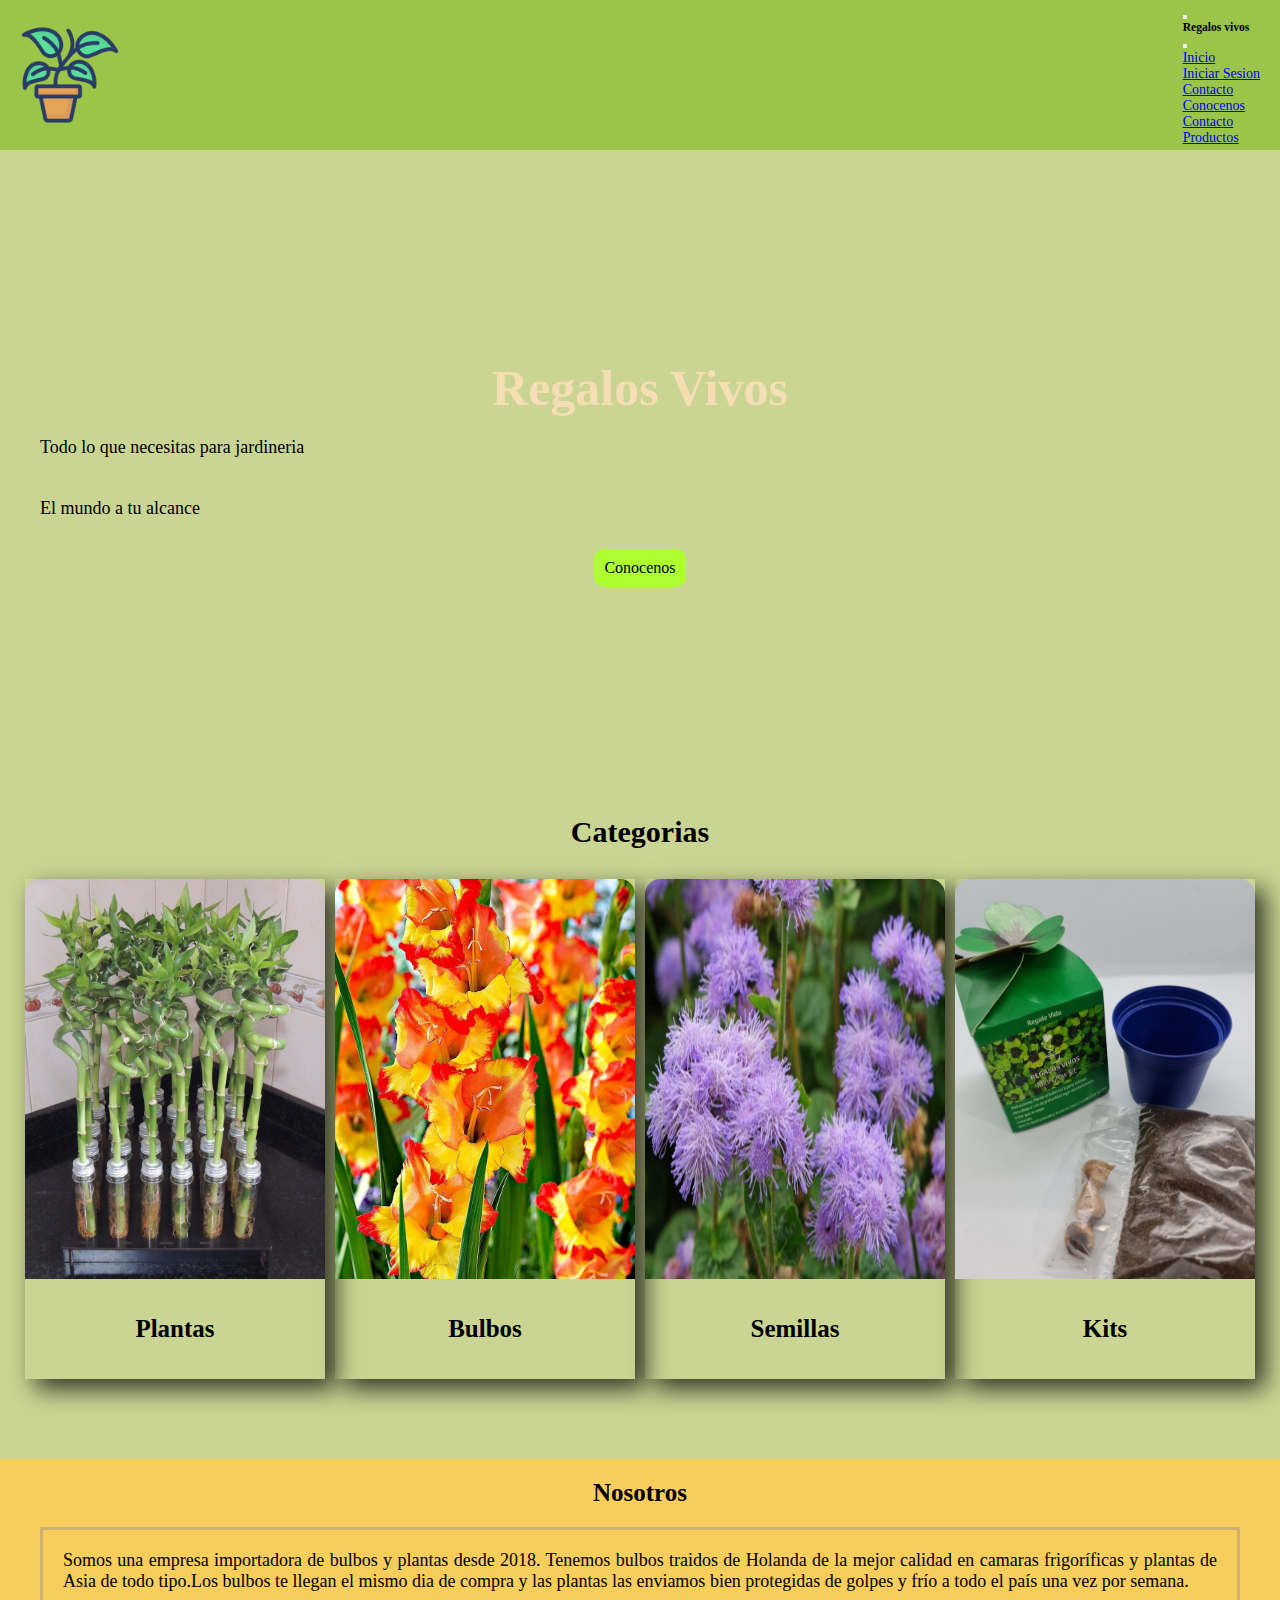
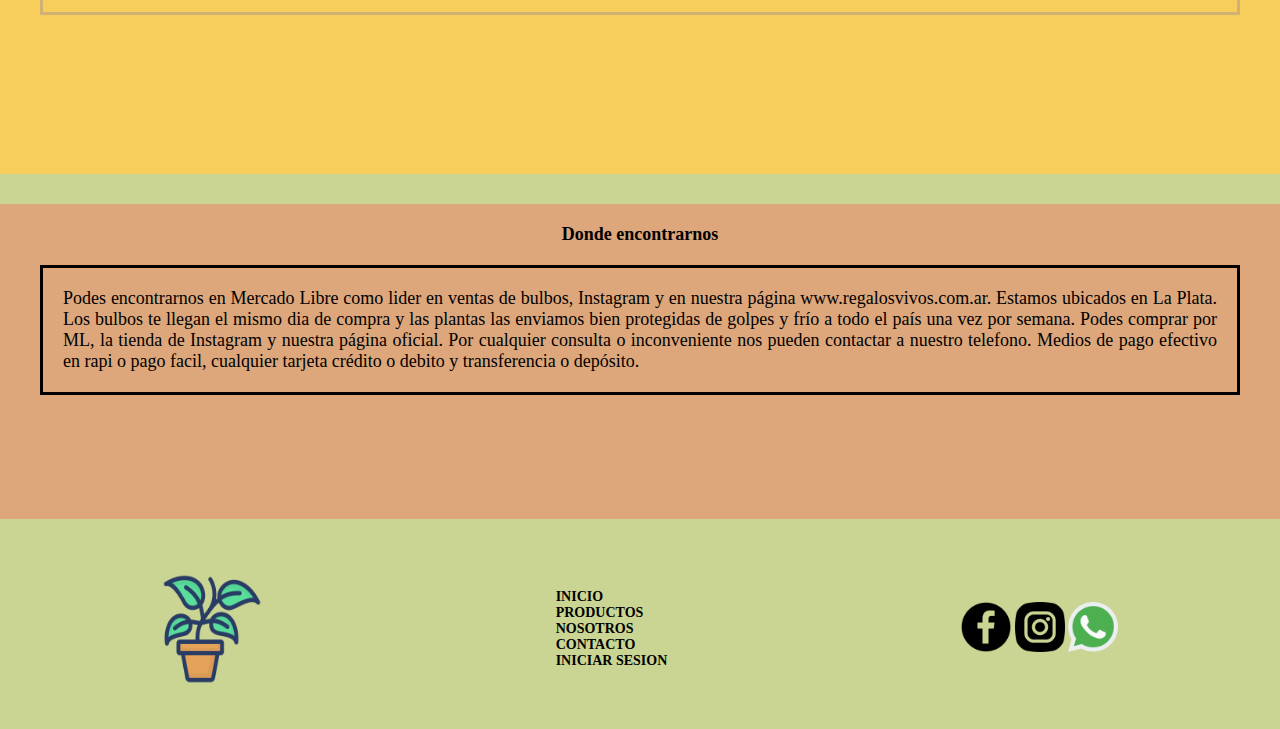
<file: mi_proyecto/index.html>
<!DOCTYPE html>
<html lang="es">

<head>
    <meta charset="UTF-8">
    <meta http-equiv="X-UA-Compatible" content="IE=edge">
    <meta name="viewport" content="width=device-width, initial-scale=1.0">
    <meta name="keywords" content="Plantas, bulbos, kits de siembra, semillas, importadas, argentina, La plata">
    <meta name="description" content="Bulbos, semillas, plantas y kits de siembra importados desde Holanda y Asia, La plata a todo el pais">
    <title>Regalos vivos</title>
    <link rel="icon" href="./images/favicon.ico" type="image/x-icon">
    <link rel="stylesheet" href="css/style.css">
    <link href="https://cdn.jsdelivr.net/npm/bootstrap@5.1.3/dist/css/bootstrap.min.css" rel="stylesheet"
        integrity="sha384-1BmE4kWBq78iYhFldvKuhfTAU6auU8tT94WrHftjDbrCEXSU1oBoqyl2QvZ6jIW3" crossorigin="anonymous">

</head>

<body>
    <header class="header">
        <img src="images/planta-en-maceta.png" alt="">

        <nav class="navbar navbar-light fixed-top">
            <div class="container-fluid">
                <a class="navbar-brand" href="#"></a>
                <button class="navbar-toggler" type="button" data-bs-toggle="offcanvas"
                    data-bs-target="#offcanvasNavbar" aria-controls="offcanvasNavbar">
                    <span class="navbar-toggler-icon"></span>
                </button>
                <div class="offcanvas offcanvas-end" tabindex="-1" id="offcanvasNavbar"
                    aria-labelledby="offcanvasNavbarLabel">
                    <div class="offcanvas-header">
                        <h5 class="offcanvas-title" id="offcanvasNavbarLabel">Regalos vivos</h5>
                        <button type="button" class="btn-close text-reset" data-bs-dismiss="offcanvas"
                            aria-label="Close"></button>
                    </div>
                    <div class="offcanvas-body">
                        <ul class="navbar-nav justify-content-end flex-grow-1 pe-3">
                            <li class="nav-item">
                                <a class="nav-link active" aria-current="page" href="index.html">Inicio</a>
                            </li>
                            <li class="nav-item">
                                <a class="nav-link" href="./pages/iniciasesion.html">Iniciar Sesion</a>
                            </li>
                            <li class="nav-item dropdown">
                                <a class="nav-link dropdown-toggle" href="#" id="offcanvasNavbarDropdown" role="button"
                                    data-bs-toggle="dropdown" aria-expanded="false">
                                    Contacto
                                </a>
                                <ul class="dropdown-menu" aria-labelledby="offcanvasNavbarDropdown">
                                    <li><a class="dropdown-item" href="./pages/conocenos.html">Conocenos</a></li>
                                    <li><a class="dropdown-item" href="./pages/contacto.html">Contacto</a></li>
                                    <li><a class="dropdown-item" href="/pages/productos.html">Productos</a>                                       
                                    </li>
                                </ul>
                            </li>
                        </ul>
                    </div>
                </div>
            </div>
        </nav>




        <!-- FIN NAV BAR BOOTSTRAP -->
    </header>
    <div class="grid-container">
        <main class="main">
            <section class="hero">
                <h1>Regalos Vivos</h1>
                <p>Todo lo que necesitas para jardineria</p>
                <p>El mundo a tu alcance</p>
                <a href="./pages/conocenos.html">Conocenos</a>
            </section>
            <section class="categorias">
                <h2>Categorias</h2>
                <div>
                    <div>
                        <img src="./images/Plantasdesafio1.jpg" alt="Plantas" width="400" height="500">
                        <h3>Plantas</h3>
                        <a href=""></a>
                    </div>
                    <div>
                        <img src="./images/Bulbosdesafio1.jpg" alt="Bulbos" width="400" height="300">
                        <h3>Bulbos</h3>
                        <a href=""></a>
                    </div>
                    <div>
                        <img src="./images/Semillasdesafio1.jpg" alt="Semillas" width="400" height="300">
                        <h3>Semillas</h3>
                        <a href=""></a>
                    </div>
                    <div>
                        <img src="./images/Kitsdesafio1.jpg" alt="Kits ded siembra" width="400" height="500">
                        <h3>Kits</h3>
                        <a href=""></a>
                    </div>
                </div>
            </section>
            <section class="section__tres">
                <h3>Nosotros</h3>
                <p>Somos una empresa importadora de bulbos y plantas desde 2018. Tenemos bulbos traidos de Holanda de la
                    mejor calidad en camaras frigoríficas y plantas de Asia de todo tipo.Los bulbos te llegan el mismo
                    dia de compra y las plantas las enviamos bien protegidas de golpes y frío a todo el país una vez por
                    semana.
                </p>

            </section>
            <section class="section__cuatro">
                <h4>Donde encontrarnos</h4>
                <p>Podes encontrarnos en Mercado Libre como lider en ventas de bulbos, Instagram y en nuestra página
                    www.regalosvivos.com.ar. Estamos ubicados en La Plata. Los bulbos te llegan el mismo dia de compra y
                    las plantas las enviamos bien protegidas de golpes y frío a todo el país una vez por semana. Podes
                    comprar por ML, la tienda de Instagram y nuestra página oficial. Por cualquier consulta o
                    inconveniente nos pueden contactar a nuestro telefono. Medios de pago efectivo en rapi o pago facil,
                    cualquier tarjeta crédito o debito y transferencia o depósito.
                </p>
            </section>

        </main>
    </div>
    <footer class="footer">
        <img src="./images/planta-en-maceta.png" alt="regalos vivos">
        <ul>
            <li><a href="index.html">inicio</a></li>
            <li><a href="./pages/productos.html">Productos</a></li>
            <li><a href="./pages/conocenos.html">Nosotros</a></li>
            <li><a href="./pages/contacto.html">Contacto</a></li>
            <li><a href="./pages/iniciasesion.html">Iniciar Sesion</a></li>
        </ul>
        <div>
            <img src="./images/facebook.png" alt="facebook">
            <img src="./images/instagram.png" alt="instagram">
            <img src="./images/whatsapp.png" alt="whatsapp">
        </div>
    </footer>

    <script src="https://cdn.jsdelivr.net/npm/bootstrap@5.1.3/dist/js/bootstrap.bundle.min.js"
        integrity="sha384-ka7Sk0Gln4gmtz2MlQnikT1wXgYsOg+OMhuP+IlRH9sENBO0LRn5q+8nbTov4+1p"
        crossorigin="anonymous"></script>
</body>

</html>
</file>
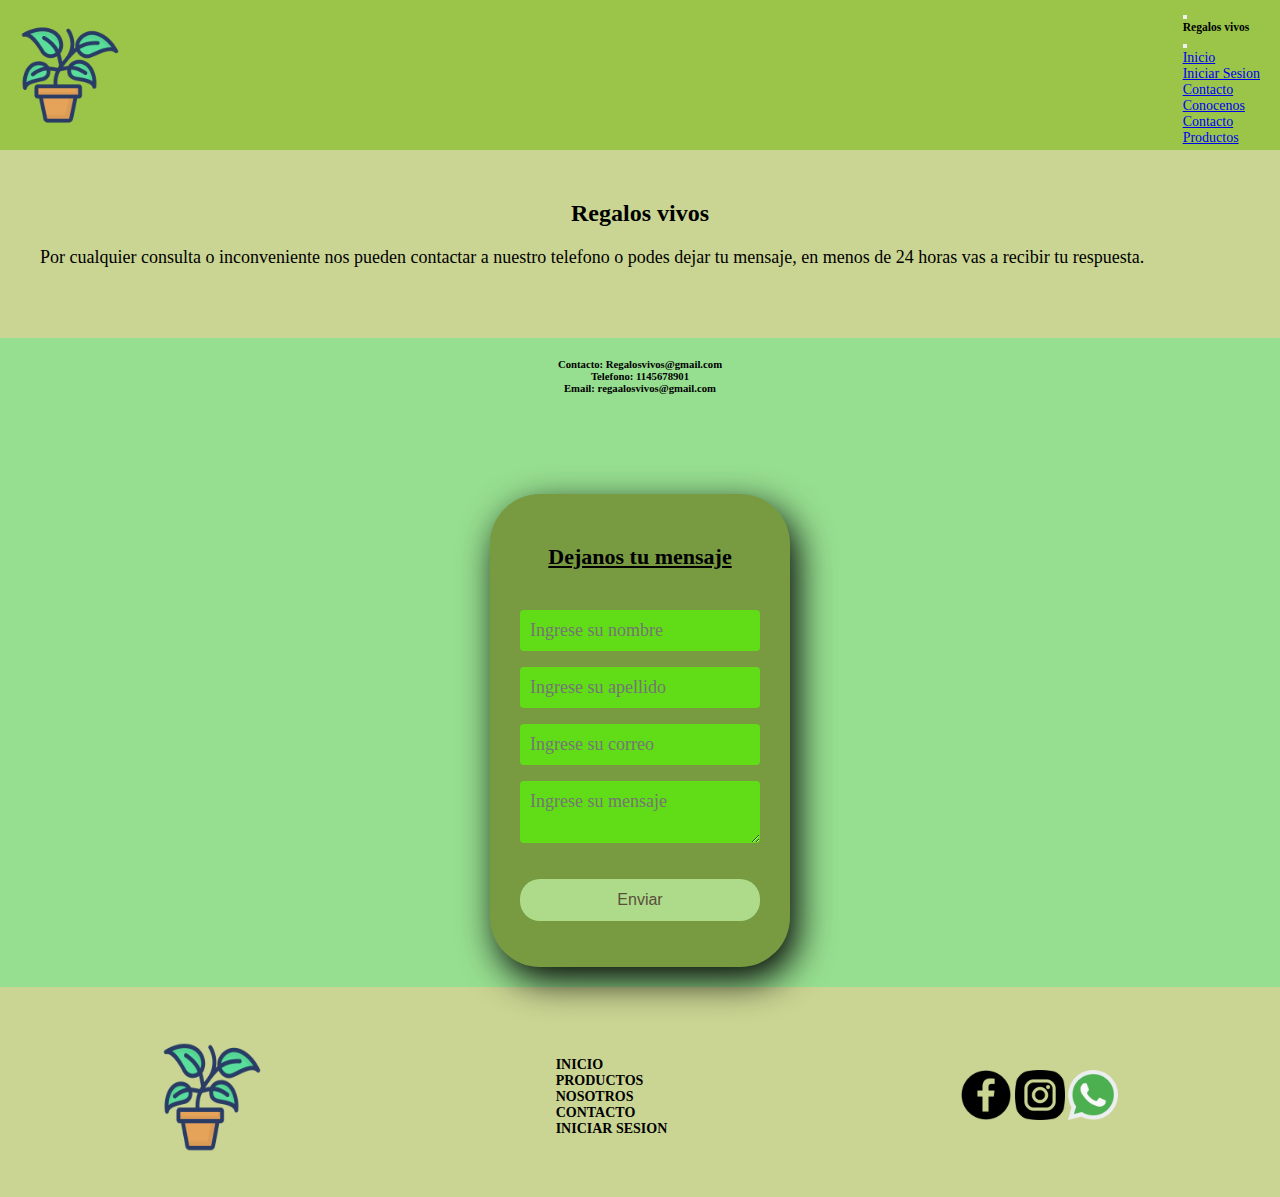
<file: mi_proyecto/pages/contacto.html>
<!DOCTYPE html>
<html lang="en">

<head>
    <meta charset="UTF-8">
    <meta http-equiv="X-UA-Compatible" content="IE=edge">
    <meta name="viewport" content="width=device-width, initial-scale=1.0">
    <title>Regalos vivos</title>
    <link rel="icon" href="../images/favicon.ico" type="image/x-icon">
    <link rel="stylesheet" href="../css/style.css">
    <link href="https://cdn.jsdelivr.net/npm/bootstrap@5.1.3/dist/css/bootstrap.min.css" rel="stylesheet"
        integrity="sha384-1BmE4kWBq78iYhFldvKuhfTAU6auU8tT94WrHftjDbrCEXSU1oBoqyl2QvZ6jIW3" crossorigin="anonymous">
</head>

<body>
    <header class="header">
        <img src="../images/planta-en-maceta.png" alt="">

        <nav class="navbar navbar-light fixed-top">
            <div class="container-fluid">
                <a class="navbar-brand" href="#"></a>
                <button class="navbar-toggler" type="button" data-bs-toggle="offcanvas"
                    data-bs-target="#offcanvasNavbar" aria-controls="offcanvasNavbar">
                    <span class="navbar-toggler-icon"></span>
                </button>
                <div class="offcanvas offcanvas-end" tabindex="-1" id="offcanvasNavbar"
                    aria-labelledby="offcanvasNavbarLabel">
                    <div class="offcanvas-header">
                        <h5 class="offcanvas-title" id="offcanvasNavbarLabel">Regalos vivos</h5>
                        <button type="button" class="btn-close text-reset" data-bs-dismiss="offcanvas"
                            aria-label="Close"></button>
                    </div>
                    <div class="offcanvas-body">
                        <ul class="navbar-nav justify-content-end flex-grow-1 pe-3">
                            <li class="nav-item">
                                <a class="nav-link active" aria-current="page" href="../index.html">Inicio</a>
                            </li>
                            <li class="nav-item">
                                <a class="nav-link" href="iniciasesion.html">Iniciar Sesion</a>
                            </li>
                            <li class="nav-item dropdown">
                                <a class="nav-link dropdown-toggle" href="#" id="offcanvasNavbarDropdown" role="button"
                                    data-bs-toggle="dropdown" aria-expanded="false">
                                    Contacto
                                </a>
                                <ul class="dropdown-menu" aria-labelledby="offcanvasNavbarDropdown">
                                    <li><a class="dropdown-item" href="conocenos.html">Conocenos</a></li>
                                    <li><a class="dropdown-item" href="contacto.html">Contacto</a></li>
                                    <li><a class="dropdown-item" href="productos.html">Productos</a>                                       
                                    </li>
                                </ul>
                            </li>
                        </ul>
                    </div>
                </div>
            </div>
        </nav>

        <!-- FIN NAV BAR BOOTSTRAP -->
    </header>
    <div class="grid-container">
        <main class="main">
            <section>
                <h2>Regalos vivos</h3>
                <p> Por cualquier consulta o inconveniente nos pueden contactar a nuestro telefono o podes dejar tu
                    mensaje, en menos de 24 horas vas a recibir tu respuesta.
                </p>
            </section>            
            <section class="section__contacto">
                <h6>Contacto: Regalosvivos@gmail.com</h6>
                <h6>Telefono: 1145678901</h6>
                <h6>Email: regaalosvivos@gmail.com</h6>
                <div class="form-register-contacto">
                    <h4>Dejanos tu mensaje</h4>
                    <input class="controls" type="text" name="nombre" id="nombre" placeholder="Ingrese su nombre">
                    <input class="controls" type="text" name="apellido" id="apellido" placeholder="Ingrese su apellido">
                    <input class="controls" type="email" name="correo" id="correo" placeholder="Ingrese su correo">
                    <textarea class="controls" name="mensaje" placeholder="Ingrese su mensaje"></textarea>
                    <input class="botons" type="submit" value="Enviar">
            </section>
    </div>
    </section>
    </main>
    </div>
    <footer class="footer">
        <img src="../images/planta-en-maceta.png" alt="">
        <ul>
            <li><a href="../index.html">inicio</a></li>
            <li><a href="./productos.html">Productos</a></li>
            <li><a href="./conocenos.html">Nosotros</a></li>
            <li><a href="./contacto.html">Contacto</a></li>
            <li><a href="./iniciasesion.html">Iniciar Sesion</a></li>
        </ul>
        <div>
            <img src="../images/facebook.png" alt="facebook">
            <img src="../images/instagram.png" alt="instagram">
            <img src="../images/whatsapp.png" alt="whatsapp">
        </div>
    </footer>
    <script src="https://cdn.jsdelivr.net/npm/bootstrap@5.1.3/dist/js/bootstrap.bundle.min.js"
        integrity="sha384-ka7Sk0Gln4gmtz2MlQnikT1wXgYsOg+OMhuP+IlRH9sENBO0LRn5q+8nbTov4+1p"
        crossorigin="anonymous"></script>
</body>

</html>
</file>
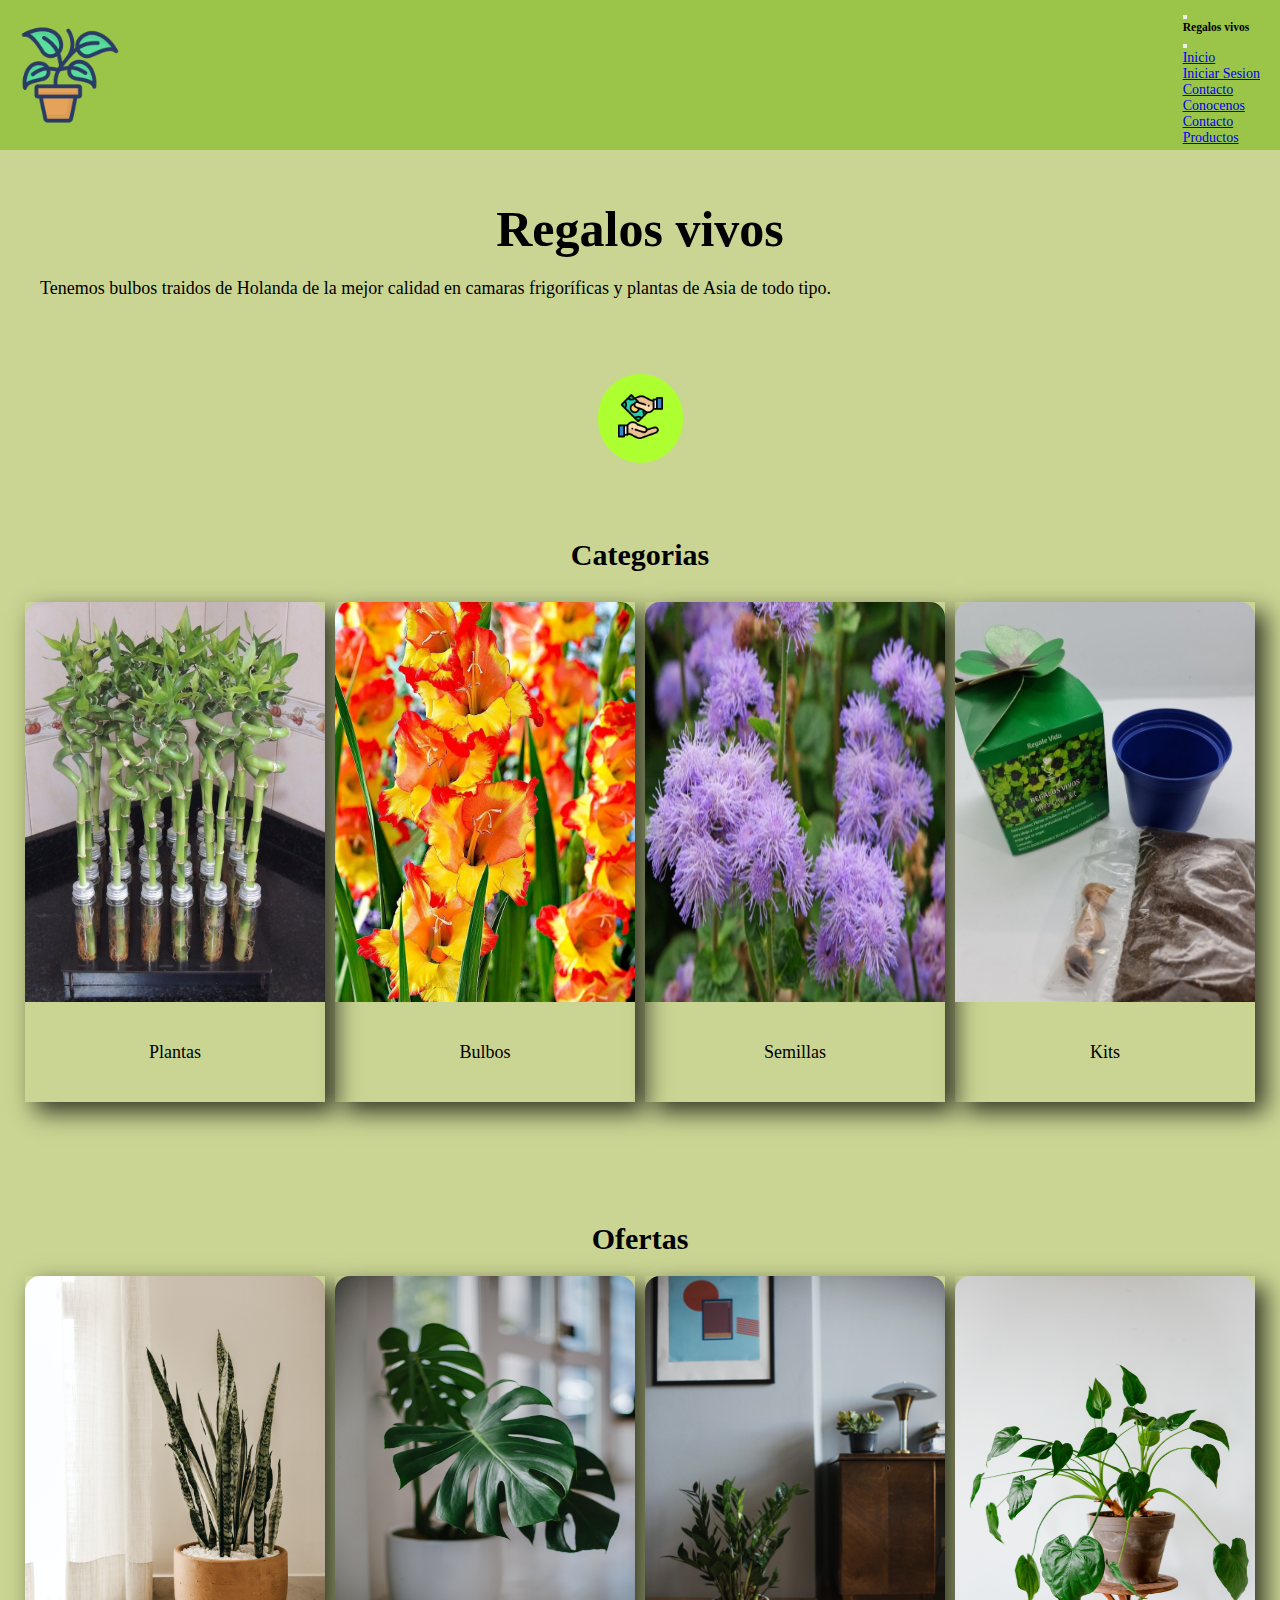
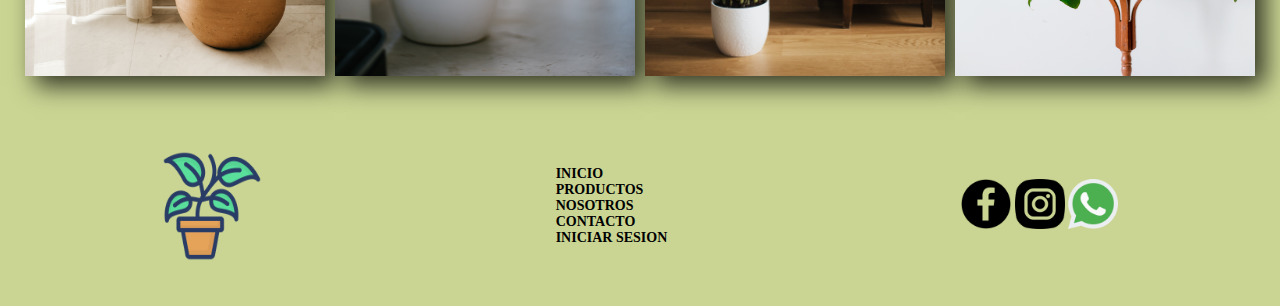
<file: mi_proyecto/pages/productos.html>
<!DOCTYPE html>
<html lang="en">

<head>
    <meta charset="UTF-8">
    <meta http-equiv="X-UA-Compatible" content="IE=edge">
    <meta name="viewport" content="width=device-width, initial-scale=1.0">
    <meta name="keywords" content="Plantas, bulbos, kits de siembra, semillas, importadas, argentina, La plata">
    <meta name="description" content="Bulbos, semillas, plantas y kits de siembra importados desde Holanda y Asia, La plata a todo el pais">
    <title>Regalos vivos</title>
    <link rel="shortcut icon" href="../images/favicon.ico" type="image/x-icon">
    <link rel="stylesheet" href="../css/style.css">
    <link href="https://cdn.jsdelivr.net/npm/bootstrap@5.1.3/dist/css/bootstrap.min.css" rel="stylesheet"
    integrity="sha384-1BmE4kWBq78iYhFldvKuhfTAU6auU8tT94WrHftjDbrCEXSU1oBoqyl2QvZ6jIW3" crossorigin="anonymous">
</head>

<body>
    <header class="header">
        <img src="../images/planta-en-maceta.png" alt="">

        <nav class="navbar navbar-light fixed-top">
            <div class="container-fluid">
                <a class="navbar-brand" href="#"></a>
                <button class="navbar-toggler" type="button" data-bs-toggle="offcanvas"
                    data-bs-target="#offcanvasNavbar" aria-controls="offcanvasNavbar">
                    <span class="navbar-toggler-icon"></span>
                </button>
                <div class="offcanvas offcanvas-end" tabindex="-1" id="offcanvasNavbar"
                    aria-labelledby="offcanvasNavbarLabel">
                    <div class="offcanvas-header">
                        <h5 class="offcanvas-title" id="offcanvasNavbarLabel">Regalos vivos</h5>
                        <button type="button" class="btn-close text-reset" data-bs-dismiss="offcanvas"
                            aria-label="Close"></button>
                    </div>
                    <div class="offcanvas-body">
                        <ul class="navbar-nav justify-content-end flex-grow-1 pe-3">
                            <li class="nav-item">
                                <a class="nav-link active" aria-current="page" href="../index.html">Inicio</a>
                            </li>
                            <li class="nav-item">
                                <a class="nav-link" href="iniciasesion.html">Iniciar Sesion</a>
                            </li>
                            <li class="nav-item dropdown">
                                <a class="nav-link dropdown-toggle" href="#" id="offcanvasNavbarDropdown" role="button"
                                    data-bs-toggle="dropdown" aria-expanded="false">
                                    Contacto
                                </a>
                                <ul class="dropdown-menu" aria-labelledby="offcanvasNavbarDropdown">
                                    <li><a class="dropdown-item" href="conocenos.html">Conocenos</a></li>
                                    <li><a class="dropdown-item" href="contacto.html">Contacto</a></li>
                                    <li><a class="dropdown-item" href="productos.html">Productos</a>                                       
                                    </li>
                                </ul>
                            </li>
                        </ul>
                    </div>
                </div>
            </div>
        </nav>

        <!-- FIN NAV BAR BOOTSTRAP -->
    </header>
    <div class="grid-container">
        <main class="main">
            <section>
                <h1>Regalos vivos</h1>
                <p>Tenemos bulbos traidos de Holanda de la
                    mejor calidad en camaras frigoríficas y plantas de Asia de todo tipo.</p>
            </section>
            <div class="boton">
                <a href="productos.html"><img src="../images/metodo-de-pago.png" alt="Metodo de pago"></a>

            </div>
            <section class="categorias">
                <h2>Categorias</h2>
                <div>
                    <div>
                        <img src="../images/Plantasdesafio1.jpg" alt="Plantas" width="400" height="500">
                        <p>Plantas</p>
                        <a href=""></a>
                    </div>
                    <div>
                        <img src="../images/Bulbosdesafio1.jpg" alt="Bulbos" width="400" height="300">
                        <p>Bulbos</p>
                        <a href=""></a>
                    </div>
                    <div>
                        <img src="../images/Semillasdesafio1.jpg" alt="Semillas" width="400" height="300">
                        <p>Semillas</p>
                        <a href=""></a>
                    </div>
                    <div>
                        <img src="../images/Kitsdesafio1.jpg" alt="Kits ded siembra" width="400" height="500">
                        <p>Kits</p>
                        <a href=""></a>
                    </div>
                </div>
            </section>
            <section class="slider">
                <h2>Ofertas</h2>
                <div>

                    <div>
                        <li><img src="../images/slider.1.jpg" alt=""></li>
                    </div>
                    <div>
                        <li><img src="../images/slider.2.jpg" alt=""></li>
                    </div>
                    <div>
                        <li><img src="../images/slider.3.jpg" alt=""></li>
                    </div>
                    <div>
                        <li><img src="../images/slider.4.jpg" alt=""></li>
                    </div>
                </div>
    </div>
    </section>
    </main>
    <footer class="footer">
        <img src="../images/planta-en-maceta.png" alt="">
        <ul>
            <li><a href="../index.html">inicio</a></li>
            <li><a href="./productos.html">Productos</a></li>
            <li><a href="./conocenos.html">Nosotros</a></li>
            <li><a href="./contacto.html">Contacto</a></li>
            <li><a href="./iniciasesion.html">Iniciar Sesion</a></li>
        </ul>
        <div>
            <img src="../images/facebook.png" alt="facebook">
            <img src="../images/instagram.png" alt="instagram">
            <img src="../images/whatsapp.png" alt="whatsapp">
        </div>
    </footer>
    <script src="https://cdn.jsdelivr.net/npm/bootstrap@5.1.3/dist/js/bootstrap.bundle.min.js"
        integrity="sha384-ka7Sk0Gln4gmtz2MlQnikT1wXgYsOg+OMhuP+IlRH9sENBO0LRn5q+8nbTov4+1p"
        crossorigin="anonymous"></script>
</body>

</html>
</file>
<file: mi_proyecto/css/style.css>
* {
  margin: 0;
  padding: 0;
  box-sizing: border-box;
  list-style: none;
}
* .grid-container {
  display: grid;
  grid-template-columns: 1fr 1fr;
  grid-template-rows: 0.5fr auto 0.5fr;
  grid-template-areas: "header header" "main main" "footer footer";
}

/*-------------------M   Q---------------------*/
@media screen and (max-width: 1630px) {
  .hero p {
    width: 100%;
  }
}
@media screen and (max-width: 1630px) {
  .grid-container {
    text-align: center;
    justify-content: center;
  }
}
@media screen and (max-width: 1269px) {
  .main {
    text-align: center;
    justify-content: center;
  }
}
@media screen and (max-width: 1269px) {
  .main {
    text-align: center;
    justify-content: center;
  }
}
@media screen and (max-width: 582px) {
  .header nav ul {
    flex-direction: column;
    justify-content: center;
    text-align: center;
    width: 100%;
  }
}
@media screen and (max-width: 480px) {
  .hero h1 {
    font-size: 40px;
  }

  .hero p {
    font-size: 20px;
  }
}
@media screen and (max-width: 360px) {
  .hero h1 {
    font-size: 30px;
  }
}
/* ------------------Paleta de colores del proyecto---------------------- */
.header {
  font-size: 14px;
  justify-content: space-between;
  align-items: center;
  text-decoration: none;
  display: flex;
  background-color: rgb(154, 197, 73);
  padding: 20px;
  grid-area: header;
  height: 150px;
  width: 100%;
}
.header img {
  width: 100px;
  height: 100px;
}

.main {
  background-color: #CAD593;
  grid-area: main;
}
.main .hero {
  display: flex;
  flex-direction: column;
  justify-content: center;
  align-items: center;
  background-image: url("https://images.pexels.com/photos/1229023/pexels-photo-1229023.jpeg?auto=compress&cs=tinysrgb&w=1260&h=750&dpr=1");
  background-position: center;
  background-repeat: no-repeat;
  background-size: cover;
  background-attachment: fixed;
  height: 65vh;
}
.main .hero h1 {
  font-size: 50px;
  color: wheat;
}
.main .hero p {
  font-size: 18px;
  color: #000000;
}
.main .hero a {
  background-color: greenyellow;
  text-decoration: none;
  color: #000000;
  font-size: 16px;
  padding: 10px;
  margin-top: 10px;
  border-radius: 10px;
}
.main .hero a:hover {
  background-color: olivedrab;
  color: white;
}

.categorias h2 {
  font-size: 30px;
  color: #000000;
}
.categorias > div {
  display: flex;
  justify-content: space-around;
  align-items: center;
  flex-wrap: wrap;
}
.categorias > div div {
  width: 300px;
  height: 500px;
  border: 1px black;
  box-shadow: 10px 10px 23px 0px rgba(0, 0, 0, 0.75);
  display: flex;
  flex-direction: column;
  justify-content: space-between;
  align-items: center;
  margin-top: 30px;
  margin-bottom: 30px;
}
.categorias > div div img {
  width: 300px;
  height: 400px;
  border-radius: 15px 15px 0 0;
}
.categorias > div div h3 {
  color: #000000;
  font-size: 25px;
}
.section__tres {
  background-color: #F7CE5B;
  height: 35vh;
}
.section__tres h3 {
  color: #000000;
  font-size: 25px;
}
.section__tres p {
  font-size: 18px;
  color: #000000;
  border: solid rgb(209, 176, 116);
  padding: 20px;
  margin: 20px;
}

.section__cuatro {
  background-color: #DDA77B;
  height: 35vh;
}
.section__cuatro h4 {
  font-size: 18px;
  color: #000000;
}
.section__cuatro p {
  font-size: 18px;
  color: #000000;
  border: solid black;
  padding: 20px;
  margin: 20px;
}

/* -----------------------PAG PRODUCTOS-------------------------- */
.main {
  background-color: #CAD593;
  grid-area: main;
}
.main section h1 {
  font-size: 50px;
  color: black;
}
.main section p {
  padding: 20px;
  text-align: justify;
  justify-content: left;
  font-size: 18px;
  color: #000000;
}
.main .boton {
  display: inline-flex;
  margin-top: 25px;
  margin-bottom: 25px;
  background-color: greenyellow;
  padding: 20px;
  text-decoration: none;
  border-radius: 80px;
}
.main .boton img {
  width: 100%;
  height: 5vh;
}
.main .boton:hover {
  background-color: rgb(142, 135, 35);
  color: white;
}

.categorias h2 {
  font-size: 30px;
  color: #000000;
}
.categorias > div {
  display: flex;
  justify-content: space-around;
  align-items: center;
  flex-wrap: wrap;
}
.categorias > div div {
  width: 300px;
  height: 500px;
  border: 1px black;
  box-shadow: 10px 10px 23px 0px rgba(0, 0, 0, 0.75);
  display: flex;
  flex-direction: column;
  justify-content: space-between;
  align-items: center;
  margin-top: 30px;
  margin-bottom: 30px;
}
.categorias > div div img {
  width: 300px;
  height: 400px;
  border-radius: 15px 15px 0 0;
}
.categorias > div div h3 {
  color: #000000;
  font-size: 25px;
}
.slider h2 {
  padding: 20px;
  font-size: 30px;
  color: #000000;
}
.slider > div {
  display: flex;
  justify-content: space-around;
  align-items: center;
  flex-wrap: wrap;
}
.slider > div div {
  width: 300px;
  height: 400px;
  border: 1px black;
  box-shadow: 10px 10px 23px 0px rgba(0, 0, 0, 0.75);
  display: flex;
  flex-direction: column;
  justify-content: space-between;
  align-items: center;
}
.slider > div div img {
  width: 300px;
  height: 400px;
  border-radius: 15px 15px 0 0;
}

/* -------------------INICIAR SESION-------------------- */
.main {
  background-color: #CAD593;
  grid-area: main;
}
.form-register-is {
  width: 300px;
  background-color: rgb(120, 155, 65);
  padding: 30px;
  border-radius: 4px;
  font-family: "calibri";
  color: #000000;
  box-shadow: 7px 13px 37px #000;
}
.form-register-is h4 {
  font-size: 22px;
  margin-bottom: 20px;
}
.form-register-is .controls {
  width: 100%;
  background-color: rgb(96, 221, 23);
  padding: 10px;
  border-radius: 4px;
  margin-bottom: 16px;
  border: 1px;
  font-family: "calibri";
  font-size: 18px;
}
.form-register-is .controls p {
  height: 40px;
  text-align: center;
  font-size: 18px;
  line-height: 40px;
}
.form-register-is .controls p:hover {
  color: rgb(53, 46, 33);
  text-decoration: underline;
}
.form-register-is .controls p a {
  color: rgb(131, 68, 32);
  text-decoration: none;
}

.botons, .boton-ic, .boton-contacto {
  display: block;
  width: 100%;
  background-color: #aedb8a;
  border: none;
  padding: 12px;
  color: rgb(88, 79, 60);
  margin: 16px 0;
  font-size: 16px;
  border-radius: 20px;
  text-decoration: none;
}
.botons:hover, .boton-ic:hover, .boton-contacto:hover {
  color: rgb(53, 46, 33);
  text-decoration: underline;
}

section {
  padding: 20px;
  margin-top: 30px;
  margin-bottom: 10px;
}
/* ------------------CONTACTO------------------ */
.main {
  background-color: #CAD593;
  grid-area: main;
}
.main section h1 {
  color: #000000;
}
.main .section__contacto {
  padding: 20px;
  background-color: #97df90;
}
.main .section__contacto div p {
  font-size: 18px;
  color: #000000;
  border: solid black;
  padding: 20px;
  margin: 20px;
}
.main .section__contacto div h4 {
  text-decoration: underline;
  padding: 20px;
}

.form-register-contacto {
  width: 300px;
  background-color: rgb(120, 155, 65);
  padding: 30px;
  margin: auto;
  margin-top: 100px;
  border-radius: 50px;
  font-family: "calibri";
  color: #000000;
  box-shadow: 7px 13px 37px #000;
}
.form-register-contacto h4 {
  font-size: 22px;
  margin-bottom: 20px;
}
.form-register-contacto .controls {
  width: 100%;
  background-color: rgb(96, 221, 23);
  padding: 10px;
  border-radius: 4px;
  margin-bottom: 16px;
  border: 1px;
  font-family: "calibri";
  font-size: 18px;
}
.form-register-contacto .controls p {
  height: 40px;
  text-align: center;
  font-size: 18px;
  line-height: 40px;
}
.form-register-contacto .controls p:hover {
  color: rgb(53, 46, 33);
  text-decoration: underline;
}
.form-register-contacto .controls p a {
  color: rgb(131, 68, 32);
  text-decoration: none;
}
.form-register-contacto .botons, .form-register-contacto .boton-ic, .form-register-contacto .boton-contacto {
  display: block;
  width: 100%;
  background-color: #aedb8a;
  border: none;
  padding: 12px;
  color: rgb(88, 79, 60);
  margin: 16px 0;
  font-size: 16px;
  border-radius: 20px;
  text-decoration: none;
}
.form-register-contacto .botons:hover, .form-register-contacto .boton-ic:hover, .form-register-contacto .boton-contacto:hover {
  color: rgb(53, 46, 33);
  text-decoration: underline;
}

/* ------------------CONOCENOS---------------------- */
.main {
  background-color: #CAD593;
  grid-area: main;
}
/* Extends */
.boton-contacto {
  background-color: #8adb95;
}

.boton-ic {
  background-color: #dbbb8a;
}

/* Mixins */
.form-ic {
  width: 400px;
  height: 450px;
}

.form-contacto {
  width: 400px;
  height: 400px;
}

.footer {
  font-size: 14px;
  color: rgb(7, 78, 4);
  justify-content: space-around;
  align-items: center;
  text-decoration: none;
  display: flex;
  background-size: cover;
  height: 200px;
  width: 100%;
  background-color: #CAD593;
  padding: 20px;
  grid-area: footer;
}
.footer img {
  width: 100px;
  height: 70%;
}
.footer ul li a {
  justify-content: space-between;
  text-align: center;
  text-decoration: none;
  color: black;
  font-weight: 550;
  text-transform: uppercase;
  margin: 10px;
}
.footer div img {
  width: 50px;
  height: 50px;
}/*# sourceMappingURL=style.css.map */
</file>
